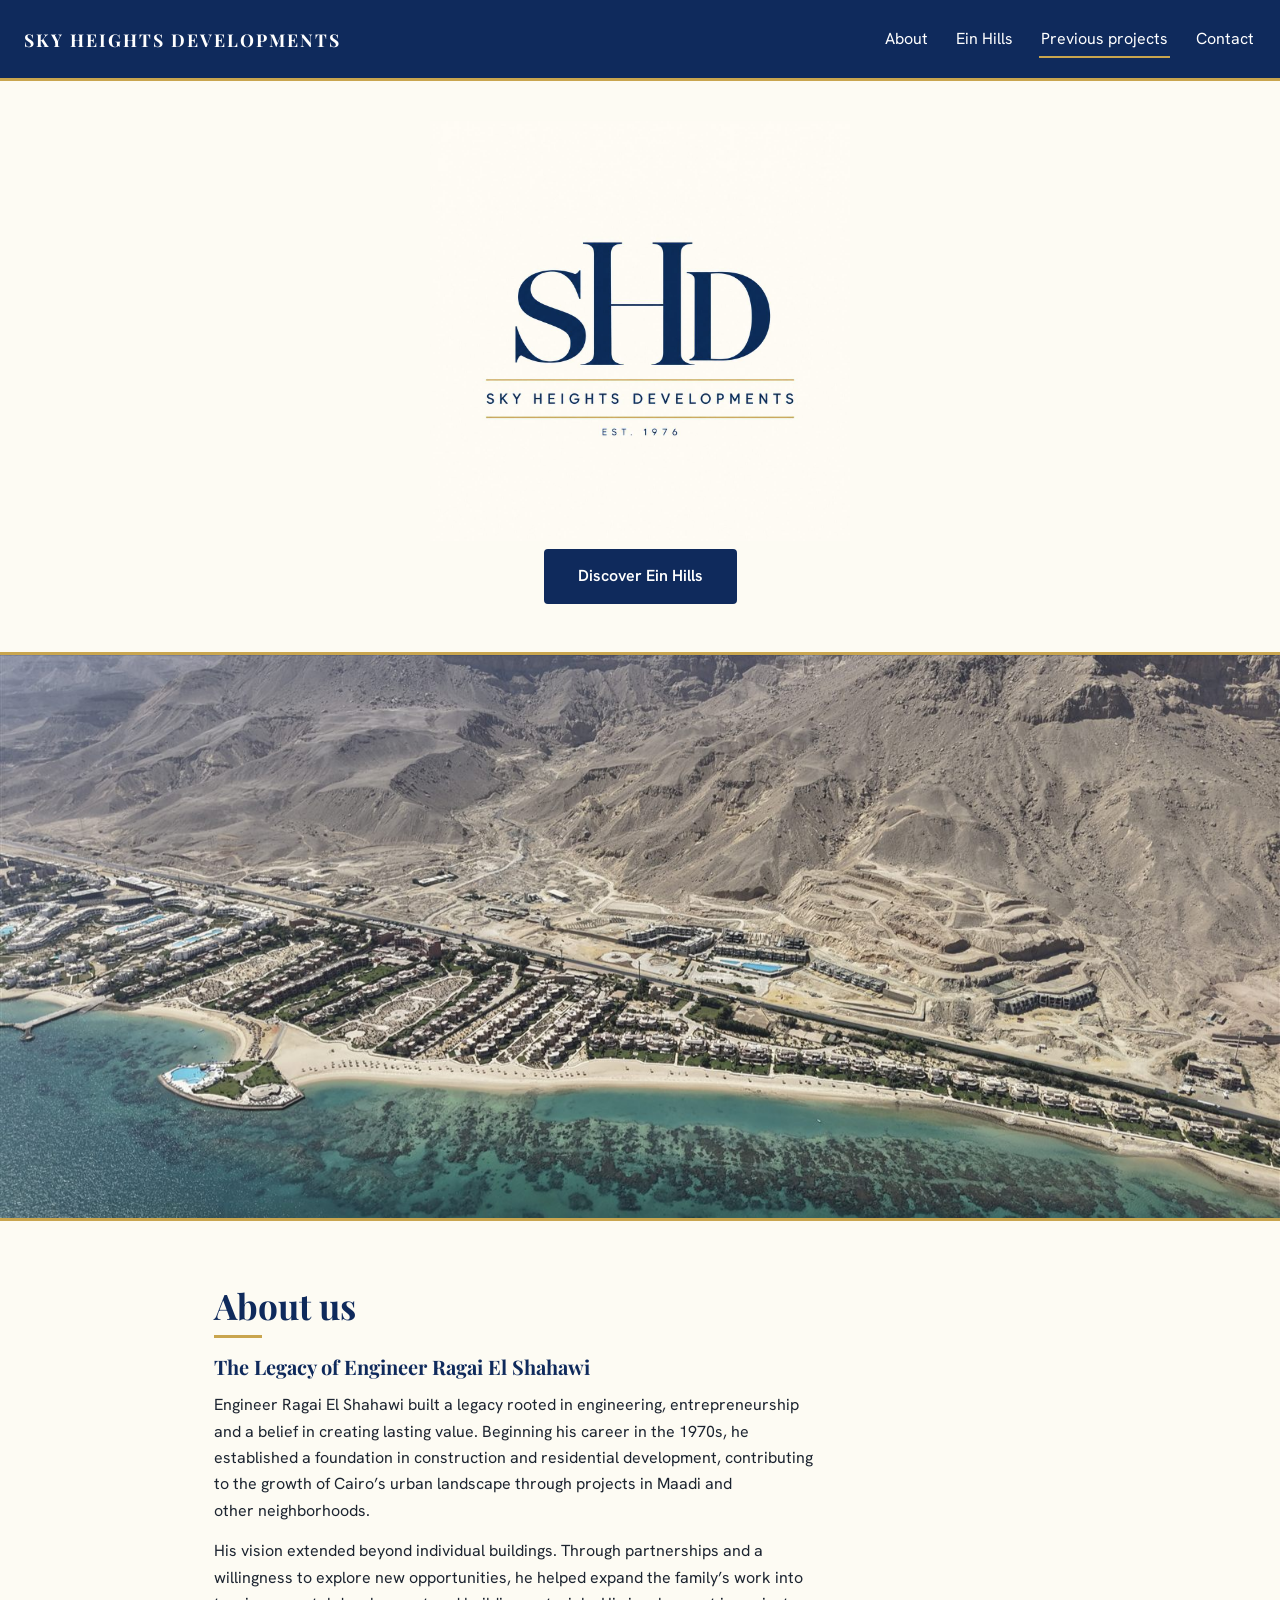
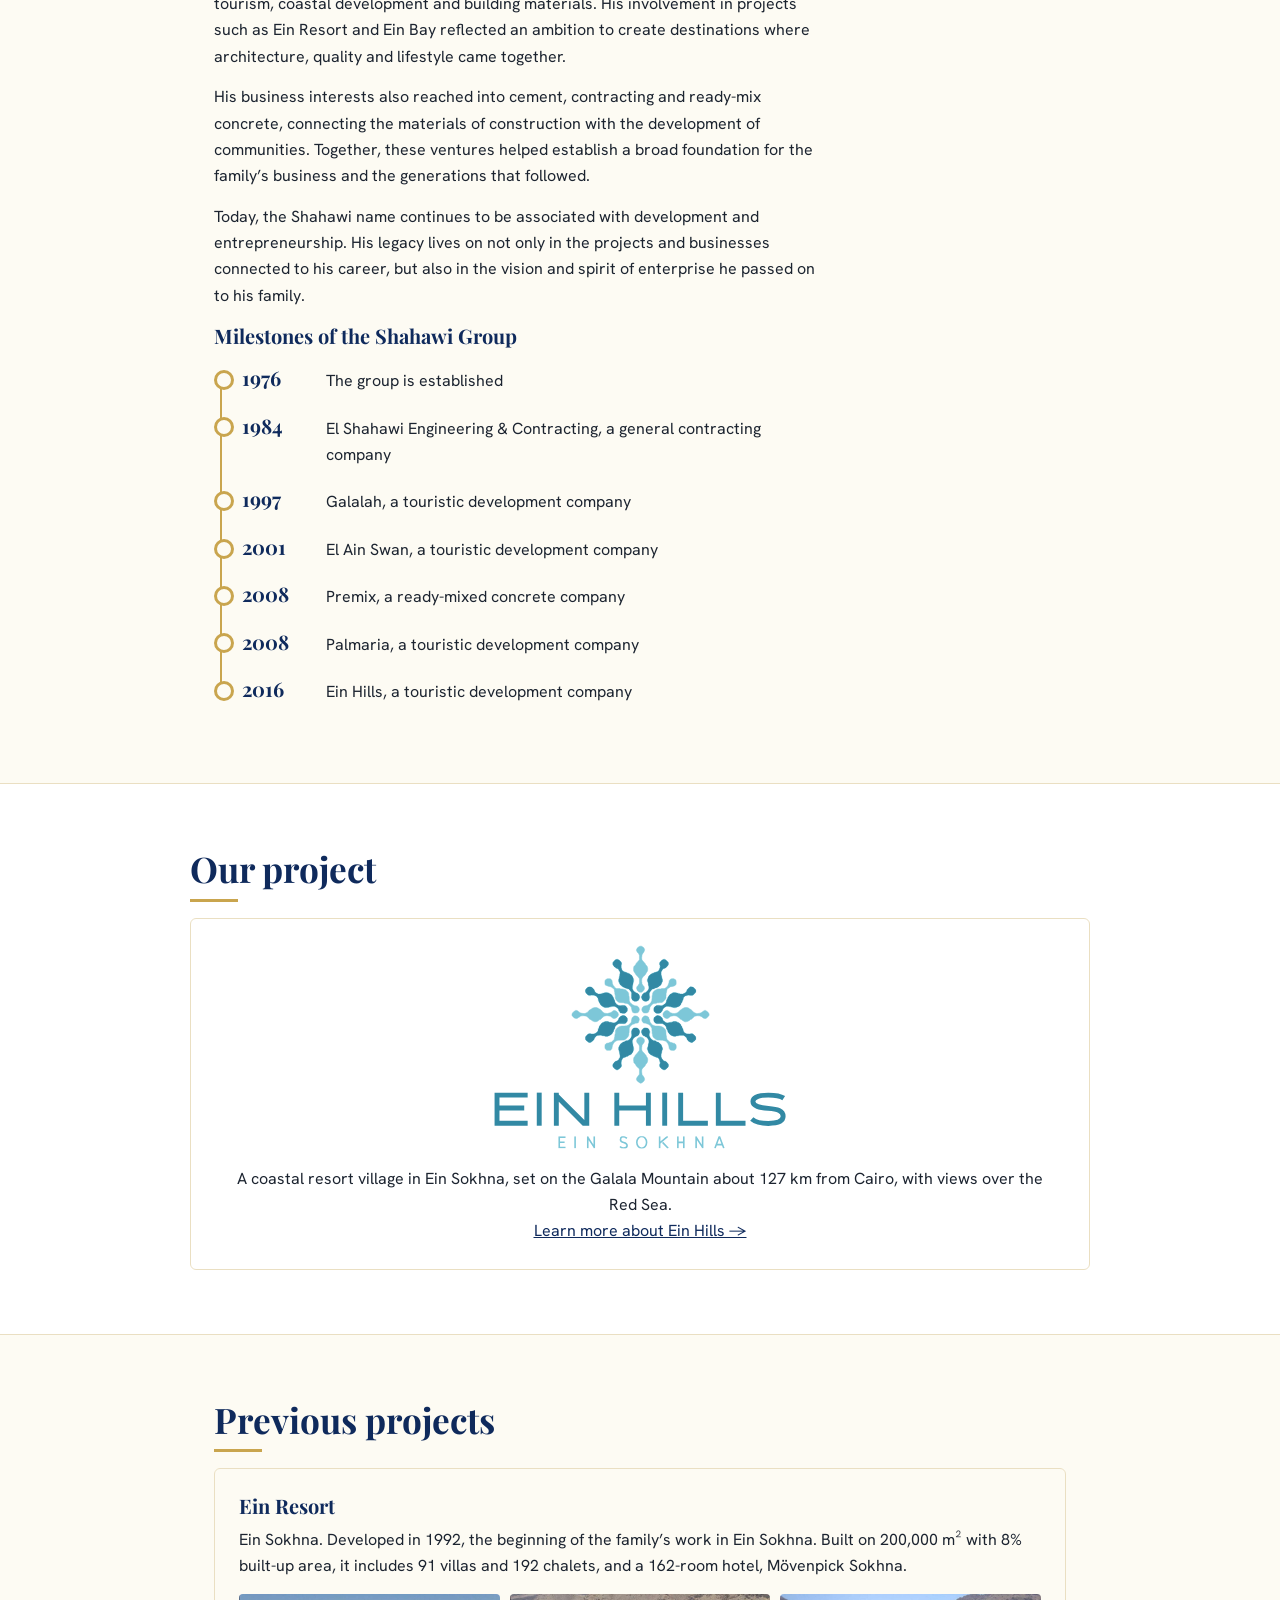
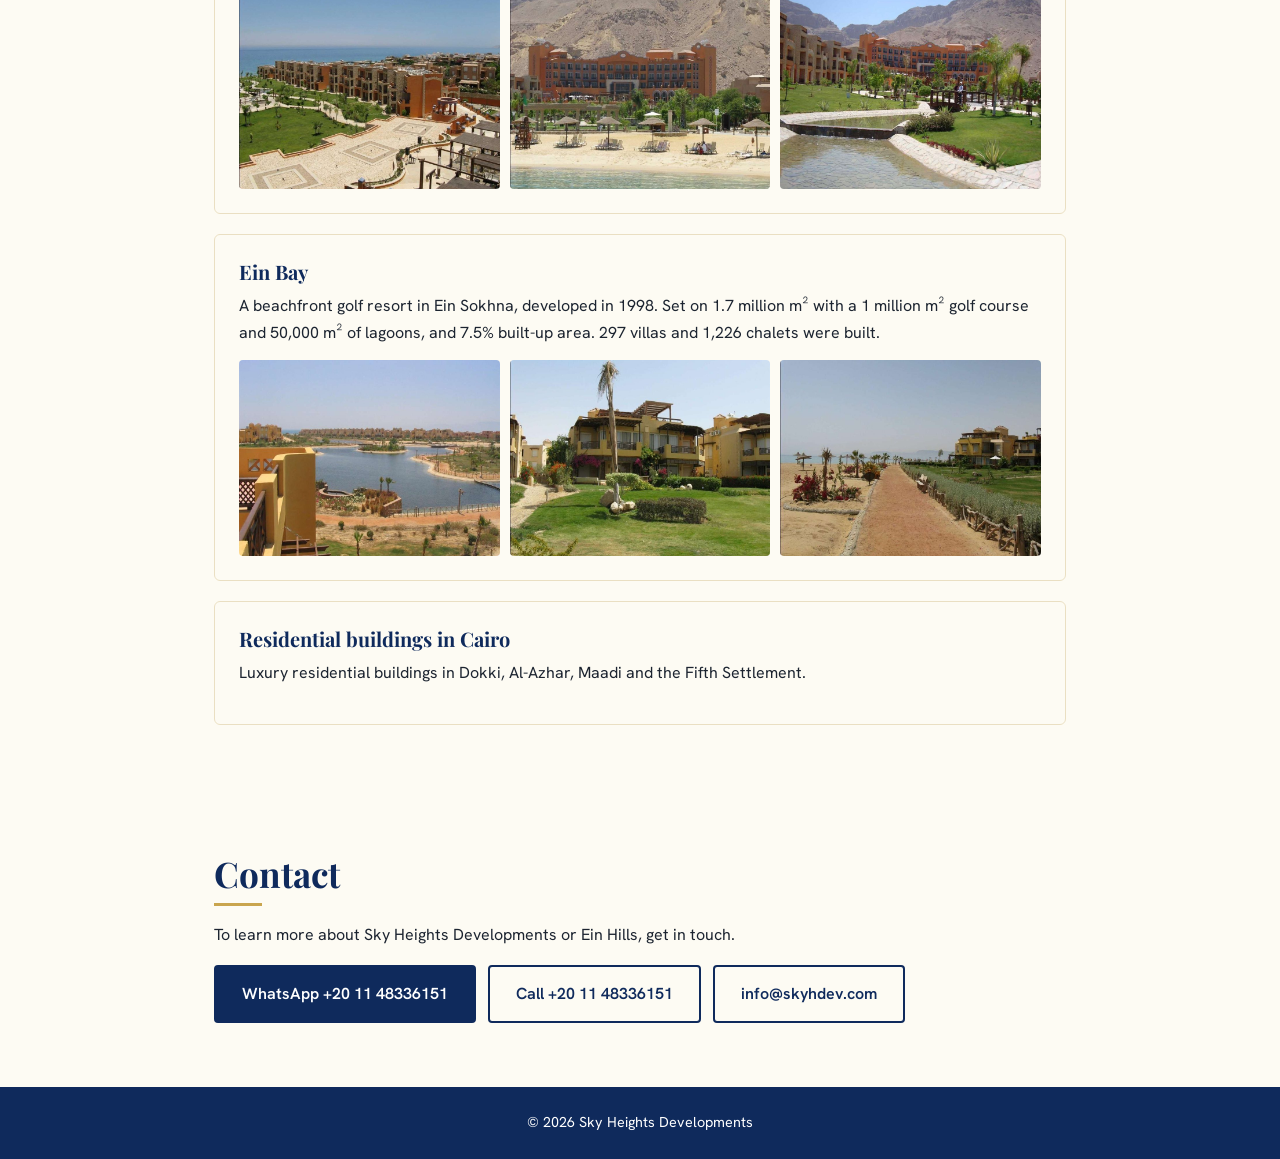
<file: index.html>
<!DOCTYPE html>
<html lang="en">
<head>
  <meta charset="UTF-8">
  <meta name="viewport" content="width=device-width, initial-scale=1">
  <title>Sky Heights Developments</title>
  <meta name="description" content="Sky Heights Developments: real estate development rooted in a legacy since 1976, with Ein Hills, a coastal resort village in Ein Sokhna on the Red Sea.">
  <link rel="icon" type="image/png" sizes="32x32" href="favicon-32.png">
  <link rel="icon" type="image/png" sizes="192x192" href="favicon-192.png">
  <link rel="apple-touch-icon" href="apple-touch-icon.png">
  <link rel="preconnect" href="https://fonts.googleapis.com">
  <link rel="preconnect" href="https://fonts.gstatic.com" crossorigin>
  <link rel="stylesheet" href="https://fonts.googleapis.com/css2?family=Hanken+Grotesk:wght@400;500;600;700&family=Playfair+Display:wght@500;600;700&display=swap">
  <link rel="stylesheet" href="style.css">
  <script>document.documentElement.className += " js";</script>
</head>
<body>

  <a class="skip" href="#main">Skip to content</a>

  <header class="top">
    <a class="logo" href="#">Sky Heights Developments</a>
    <nav>
      <a href="#about">About</a>
      <a href="#projects">Ein Hills</a>
      <a href="#previous">Previous projects</a>
      <a href="#contact">Contact</a>
    </nav>
  </header>

  <section class="hero" id="main">
    <img class="hero-logo" src="SHD%20LOGO.jpeg" width="1280" height="1280" alt="Sky Heights Developments logo">
    <h1 class="sr-only">Sky Heights Developments</h1>
    <a class="btn" href="ein-hills.html">Discover Ein Hills</a>
  </section>

  <a class="hero-photo" href="ein-hills.html">
    <img src="ein-hills-1.jpg" width="1600" height="1200" alt="Ein Hills and the Red Sea coast at Ein Sokhna, seen from the air with the Galala Mountain behind">
  </a>

  <section id="about">
    <h2>About us</h2>
    <h3>The Legacy of Engineer Ragai El Shahawi</h3>
    <p>Engineer Ragai El Shahawi built a legacy rooted in engineering, entrepreneurship and a belief in creating lasting value. Beginning his career in the 1970s, he established a foundation in construction and residential development, contributing to the growth of Cairo’s urban landscape through projects in Maadi and other neighborhoods.</p>
    <p>His vision extended beyond individual buildings. Through partnerships and a willingness to explore new opportunities, he helped expand the family’s work into tourism, coastal development and building materials. His involvement in projects such as Ein Resort and Ein Bay reflected an ambition to create destinations where architecture, quality and lifestyle came together.</p>
    <p>His business interests also reached into cement, contracting and ready-mix concrete, connecting the materials of construction with the development of communities. Together, these ventures helped establish a broad foundation for the family’s business and the generations that followed.</p>
    <p>Today, the Shahawi name continues to be associated with development and entrepreneurship. His legacy lives on not only in the projects and businesses connected to his career, but also in the vision and spirit of enterprise he passed on to his family.</p>
    <h3>Milestones of the Shahawi Group</h3>
    <ul class="milestones timeline">
        <li><span class="yr">1976</span><span>The group is established</span></li>
        <li><span class="yr">1984</span><span>El Shahawi Engineering &amp; Contracting, a general contracting company</span></li>
        <li><span class="yr">1997</span><span>Galalah, a touristic development company</span></li>
        <li><span class="yr">2001</span><span>El Ain Swan, a touristic development company</span></li>
        <li><span class="yr">2008</span><span>Premix, a ready-mixed concrete company</span></li>
        <li><span class="yr">2008</span><span>Palmaria, a touristic development company</span></li>
        <li><span class="yr">2016</span><span>Ein Hills, a touristic development company</span></li>
      </ul>
  </section>

  <section id="projects" class="alt">
    <h2>Our project</h2>
    <div class="cards">
      <div class="card project-card">
        <img class="project-logo" src="Ein_Hills_Logo.svg" width="263" height="185" alt="Ein Hills, Ein Sokhna">
        <h3 class="sr-only">Ein Hills</h3>
        <p>A coastal resort village in Ein Sokhna, set on the Galala Mountain about 127 km from Cairo, with views over the Red Sea.</p>
        <p><a href="ein-hills.html">Learn more about Ein Hills &rarr;</a></p>
      </div>
    </div>
  </section>

  <section id="previous">
    <h2>Previous projects</h2>
    <div class="stack">
      <div class="card project-wide">
        <h3>Ein Resort</h3>
        <p>Ein Sokhna. Developed in 1992, the beginning of the family’s work in Ein Sokhna. Built on 200,000 m² with 8% built-up area, it includes 91 villas and 192 chalets, and a 162-room hotel, Mövenpick Sokhna.</p>
        <div class="gallery">
          <img src="ein-resort-1.jpg" loading="lazy" alt="Ein Resort: gardens and terraces looking out to the sea">
          <img src="ein-resort-2.jpg" loading="lazy" alt="Ein Resort: the hotel and its beach">
          <img src="ein-resort-3.jpg" loading="lazy" alt="Ein Resort: gardens and water feature with the hotel behind">
        </div>
      </div>
      <div class="card project-wide">
        <h3>Ein Bay</h3>
        <p>A beachfront golf resort in Ein Sokhna, developed in 1998. Set on 1.7 million m² with a 1 million m² golf course and 50,000 m² of lagoons, and 7.5% built-up area. 297 villas and 1,226 chalets were built.</p>
        <div class="gallery">
          <img src="ein-bay-1.jpg" loading="lazy" alt="Ein Bay: the lagoon and villas">
          <img src="ein-bay-2.jpg" loading="lazy" alt="Ein Bay: villas and gardens">
          <img src="ein-bay-3.jpg" loading="lazy" alt="Ein Bay: the beach path">
        </div>
      </div>
      <div class="card project-wide">
        <h3>Residential buildings in Cairo</h3>
        <p>Luxury residential buildings in Dokki, Al-Azhar, Maadi and the Fifth Settlement.</p>
      </div>
    </div>
  </section>

  <section id="contact">
    <h2>Contact</h2>
    <p>To learn more about Sky Heights Developments or Ein Hills, get in touch.</p>
    <div class="contact-actions">
      <a class="btn" href="https://wa.me/201148336151">WhatsApp +20 11 48336151</a>
      <a class="btn btn-outline" href="tel:+201148336151">Call +20 11 48336151</a>
      <a class="btn btn-outline" href="mailto:info@skyhdev.com">info@skyhdev.com</a>
    </div>
  </section>

  <footer>&copy; 2026 Sky Heights Developments</footer>

  <script src="motion.js" defer></script>
</body>
</html>
</file>
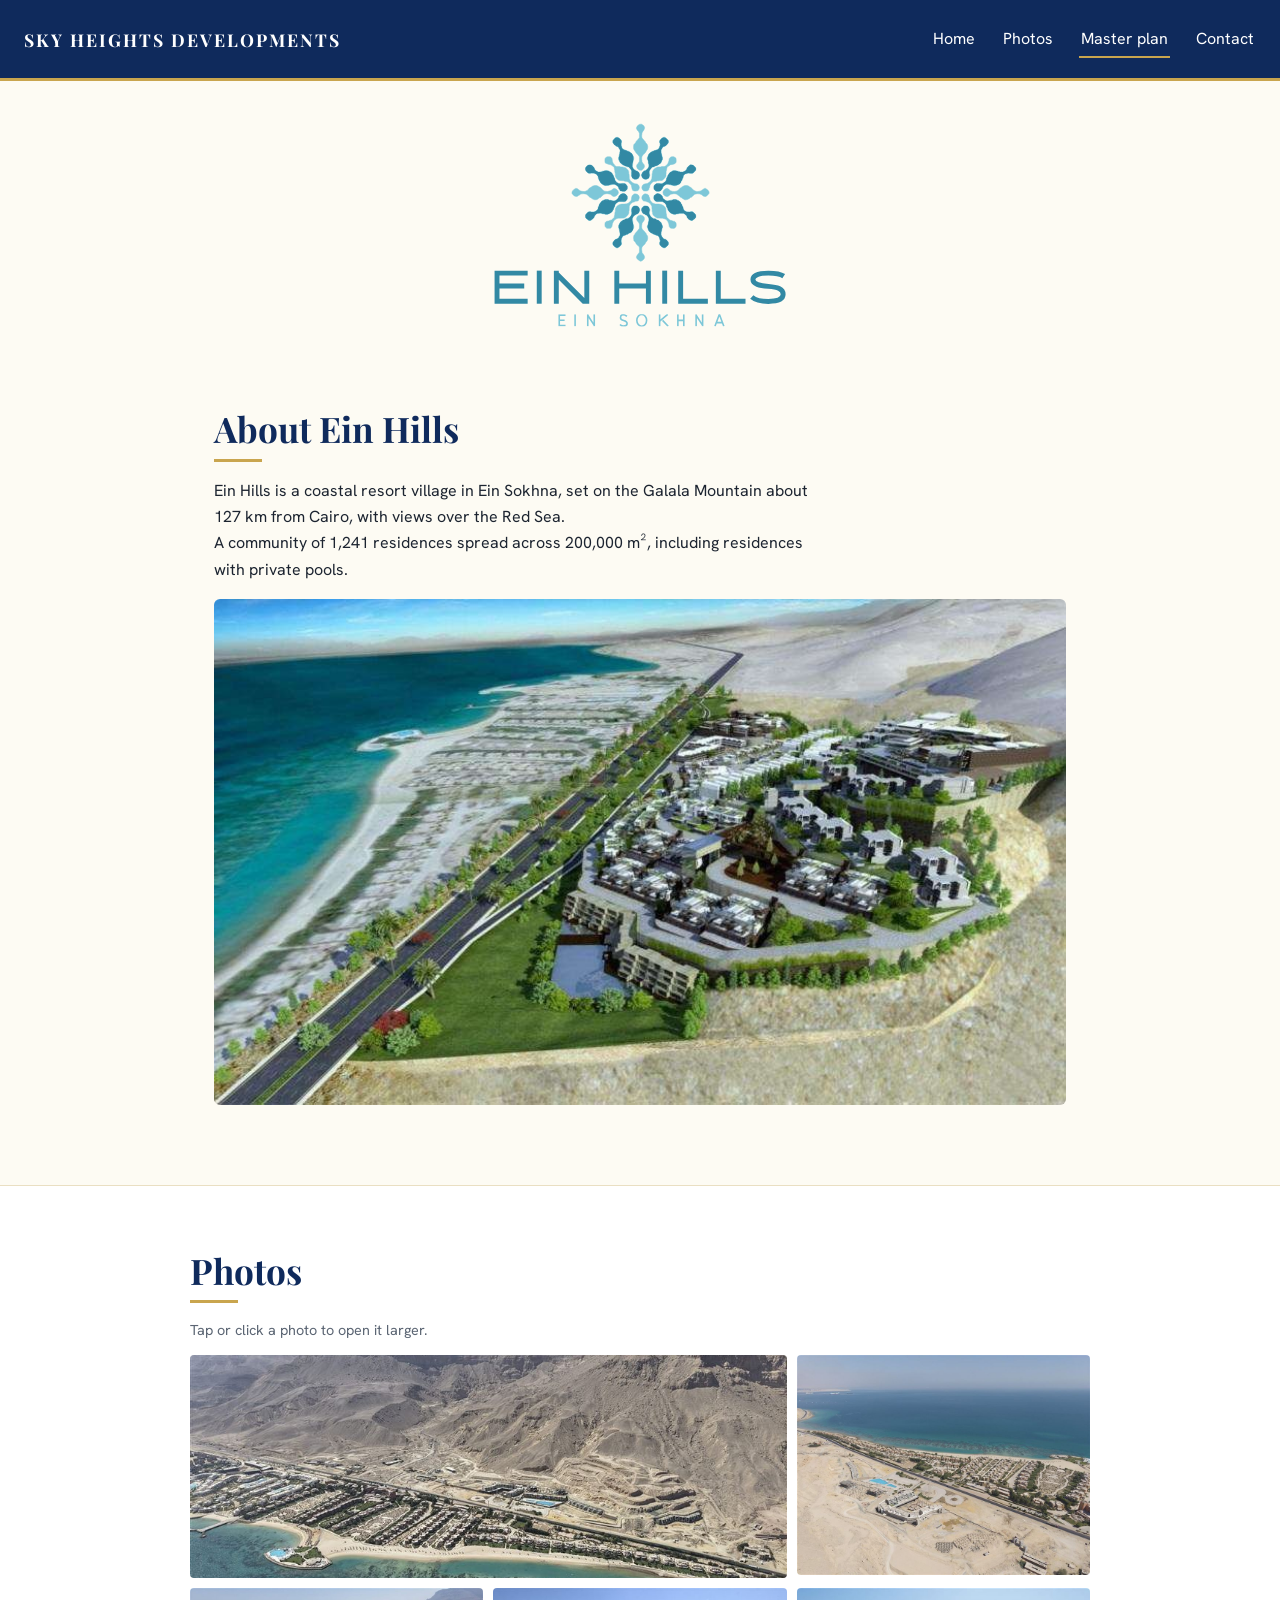
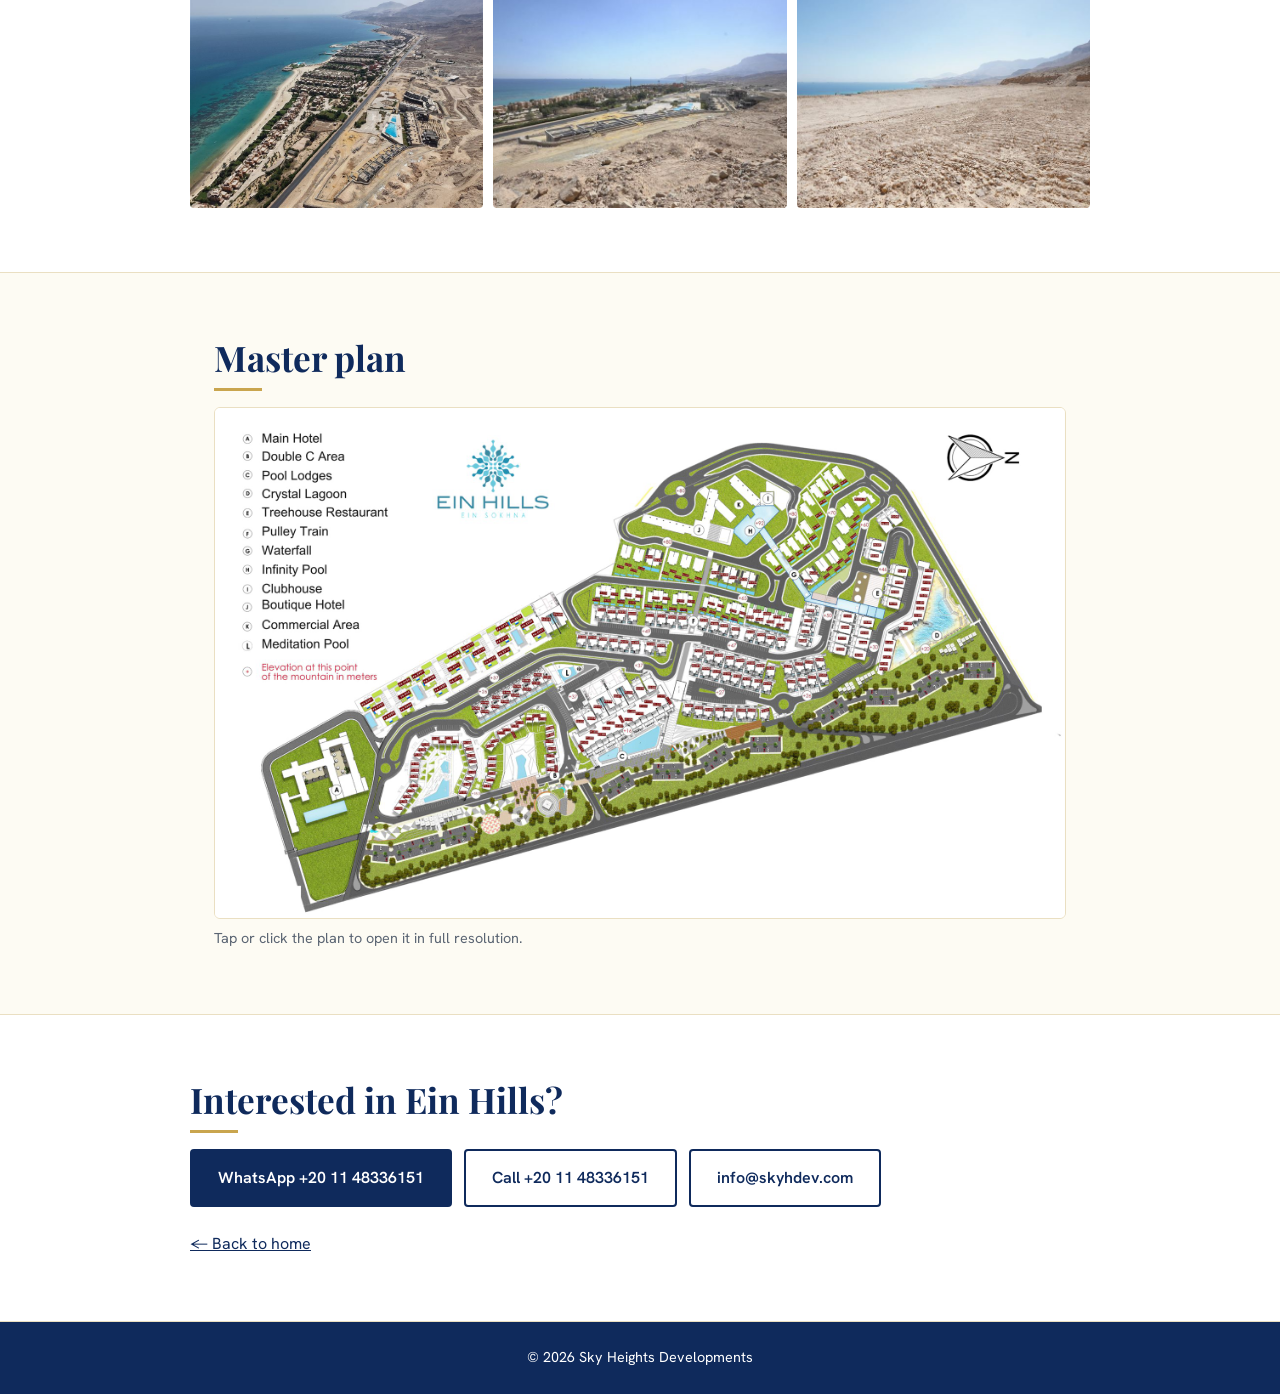
<file: ein-hills.html>
<!DOCTYPE html>
<html lang="en">
<head>
  <meta charset="UTF-8">
  <meta name="viewport" content="width=device-width, initial-scale=1">
  <title>Ein Hills | Sky Heights Developments</title>
  <meta name="description" content="Ein Hills, a coastal resort village in Ein Sokhna on the Galala Mountain, about 127 km from Cairo, with views over the Red Sea.">
  <link rel="icon" type="image/png" sizes="32x32" href="favicon-32.png">
  <link rel="icon" type="image/png" sizes="192x192" href="favicon-192.png">
  <link rel="apple-touch-icon" href="apple-touch-icon.png">
  <link rel="preconnect" href="https://fonts.googleapis.com">
  <link rel="preconnect" href="https://fonts.gstatic.com" crossorigin>
  <link rel="stylesheet" href="https://fonts.googleapis.com/css2?family=Hanken+Grotesk:wght@400;500;600;700&family=Playfair+Display:wght@500;600;700&display=swap">
  <link rel="stylesheet" href="style.css">
  <script>document.documentElement.className += " js";</script>
</head>
<body>

  <a class="skip" href="#main">Skip to content</a>

  <header class="top">
    <a class="logo" href="index.html">Sky Heights Developments</a>
    <nav>
      <a href="index.html">Home</a>
      <a href="#photos">Photos</a>
      <a href="#masterplan">Master plan</a>
      <a href="#contact">Contact</a>
    </nav>
  </header>

  <section class="page-hero">
    <img class="project-logo" src="Ein_Hills_Logo.svg" width="263" height="185" alt="Ein Hills, Ein Sokhna">
  </section>

  <section id="main">
    <h2>About Ein Hills</h2>
    <p>Ein Hills is a coastal resort village in Ein Sokhna, set on the Galala Mountain about 127 km from Cairo, with views over the Red Sea.</p>
    <p>A community of 1,241 residences spread across 200,000 m², including residences with private pools.</p>
    <img class="render" src="ein-hills-render.jpg" width="826" height="490" alt="Ein Hills, aerial view of the project on the Red Sea coast (artist's impression)">
  </section>

  <section id="photos" class="alt">
    <h2>Photos</h2>
    <p class="note">Tap or click a photo to open it larger.</p>
    <div class="gallery gallery-wide">
      <a href="ein-hills-1.jpg" target="_blank" rel="noopener"><img src="ein-hills-1-800.jpg" srcset="ein-hills-1-800.jpg 800w, ein-hills-1.jpg 1600w" sizes="(min-width: 900px) 33vw, 100vw" width="800" height="600" loading="lazy" alt="Ein Hills: the coastline and the Galala Mountain from the air"></a>
      <a href="ein-hills-2.jpg" target="_blank" rel="noopener"><img src="ein-hills-2-800.jpg" srcset="ein-hills-2-800.jpg 800w, ein-hills-2.jpg 1600w" sizes="(min-width: 900px) 33vw, 100vw" width="800" height="600" loading="lazy" alt="Ein Hills: aerial view of the site beside the Red Sea"></a>
      <a href="ein-hills-3.jpg" target="_blank" rel="noopener"><img src="ein-hills-3-800.jpg" srcset="ein-hills-3-800.jpg 800w, ein-hills-3.jpg 1600w" sizes="(min-width: 900px) 33vw, 100vw" width="800" height="600" loading="lazy" alt="Ein Hills: aerial view along the Red Sea shore"></a>
      <a href="ein-hills-4.jpg" target="_blank" rel="noopener"><img src="ein-hills-4-800.jpg" srcset="ein-hills-4-800.jpg 800w, ein-hills-4.jpg 1600w" sizes="(min-width: 900px) 33vw, 100vw" width="800" height="450" loading="lazy" alt="Ein Hills: the site seen from the hillside"></a>
      <a href="ein-hills-5.jpg" target="_blank" rel="noopener"><img src="ein-hills-5-800.jpg" srcset="ein-hills-5-800.jpg 800w, ein-hills-5.jpg 1600w" sizes="(min-width: 900px) 33vw, 100vw" width="800" height="450" loading="lazy" alt="Ein Hills: the plateau above the Red Sea"></a>
    </div>
  </section>

  <section id="masterplan">
    <h2>Master plan</h2>
    <a href="Ein-hills-masterplan-hires.jpg" target="_blank" rel="noopener">
      <img class="masterplan" src="Ein-hills-masterplan-web.jpg" width="2000" height="1200" alt="Ein Hills master plan, Ein Sokhna">
    </a>
    <p class="note">Tap or click the plan to open it in full resolution.</p>
  </section>

  <section id="contact" class="alt">
    <h2>Interested in Ein Hills?</h2>
    <div class="contact-actions">
      <a class="btn" href="https://wa.me/201148336151">WhatsApp +20 11 48336151</a>
      <a class="btn btn-outline" href="tel:+201148336151">Call +20 11 48336151</a>
      <a class="btn btn-outline" href="mailto:info@skyhdev.com">info@skyhdev.com</a>
    </div>
    <p class="back"><a href="index.html">&larr; Back to home</a></p>
  </section>

  <footer>&copy; 2026 Sky Heights Developments</footer>

  <script src="motion.js" defer></script>
</body>
</html>
</file>
<file: style.css>
:root { --navy: #0f2a5c; --gold: #c9a54e; --cream: #fdfbf3; }

* { box-sizing: border-box; margin: 0; padding: 0; }
body { font-family: "Hanken Grotesk", system-ui, -apple-system, "Segoe UI", Arial, sans-serif; color: #1c2430; line-height: 1.65; background: var(--cream); }
h1, h2, h3, .logo { font-family: "Playfair Display", Georgia, "Times New Roman", serif; }
a { color: inherit; text-decoration: none; }
.sr-only { position: absolute; width: 1px; height: 1px; overflow: hidden; clip: rect(0,0,0,0); }

.top { display: flex; justify-content: space-between; align-items: center; padding: 16px 24px; background: var(--navy); color: #fff; border-bottom: 3px solid var(--gold); }
.logo { font-weight: 700; font-size: 1.1rem; letter-spacing: 2px; text-transform: uppercase; white-space: nowrap; }
nav a { margin-left: 20px; white-space: nowrap; }
nav a:hover { color: var(--gold); }

@media (max-width: 700px) {
  .top { flex-direction: column; gap: 8px; padding: 12px 16px; }
  nav { display: flex; flex-wrap: wrap; justify-content: center; gap: 4px 16px; }
  nav a { margin-left: 0; font-size: .95rem; }
}

.hero-photo { display: block; overflow: hidden; border-top: 3px solid var(--gold); border-bottom: 3px solid var(--gold); background: var(--navy); }
.hero-photo img { display: block; width: 100%; height: clamp(260px, 44vw, 580px); object-fit: cover; object-position: 50% 62%; animation: rise 1.2s .5s ease both; transition: transform 1.2s ease; }
.hero-photo:hover img { transform: scale(1.03); }
.hero { text-align: center; padding: 40px 24px 48px; background: var(--cream); color: var(--navy); }
.hero-logo { width: min(420px, 85%); height: auto; display: block; margin: 0 auto 8px; }
.hero p { font-size: 1.2rem; margin-bottom: 28px; }
.btn { display: inline-block; padding: 12px 32px; background: var(--navy); color: #fff; border-radius: 4px; font-weight: 600; border: 2px solid var(--navy); }
.btn:hover { background: var(--gold); border-color: var(--gold); color: var(--navy); }

section { padding: 64px 24px; max-width: 900px; margin: 0 auto; }
section.alt { max-width: none; background: #fff; border-top: 1px solid #eadfc2; border-bottom: 1px solid #eadfc2; }
section.alt > * { max-width: 900px; margin-left: auto; margin-right: auto; }
h2 { margin-bottom: 16px; color: var(--navy); }
h2::after { content: ""; display: block; width: 48px; height: 3px; background: var(--gold); margin-top: 8px; }

.cards { display: grid; grid-template-columns: repeat(auto-fit, minmax(220px, 1fr)); gap: 20px; margin-top: 8px; }
.card { background: var(--cream); padding: 24px; border-radius: 6px; border: 1px solid #eadfc2;}
.card h3 { margin-bottom: 8px; color: var(--navy); }

.project-card { background: #fff; text-align: center; }
.project-logo { width: min(300px, 100%); height: auto; display: block; margin: 0 auto 12px; }

.page-hero { padding: 40px 24px 0; text-align: center; }
.project-card a, section p a { color: var(--navy); text-decoration: underline; }
section p a.btn { color: #fff; text-decoration: none; }

.masterplan { width: 100%; height: auto; display: block; border: 1px solid #eadfc2; border-radius: 6px; background: #fff; }
.note { font-size: .9rem; color: #5b6573; margin-top: 8px; }

.stack { display: grid; gap: 20px; }
.project-wide { padding: 24px; }
.project-wide p { margin-bottom: 14px; }
.gallery { display: grid; grid-template-columns: repeat(auto-fit, minmax(200px, 1fr)); gap: 10px; }
.gallery img { width: 100%; aspect-ratio: 4 / 3; object-fit: cover; border-radius: 4px; display: block; }
.gallery-wide { grid-template-columns: repeat(auto-fit, minmax(260px, 1fr)); }
.milestones { margin: 0 0 8px 20px; }
.milestones li { margin-bottom: 6px; }
.render { width: 100%; height: auto; display: block; border-radius: 6px; margin: 16px 0; }

#about h3 { color: var(--navy); margin-bottom: 12px; }
#about p { margin-bottom: 14px; }

footer { text-align: center; padding: 24px; background: var(--navy); color: #fff; font-size: .9rem; }

/* Motion */
@keyframes rise { from { opacity: 0; transform: translateY(24px); } to { opacity: 1; transform: none; } }
.hero-logo, .page-hero .project-logo { animation: rise 1s ease both; }
.hero .btn { animation: rise 1s .35s ease both; }

.js .reveal { opacity: 0; transform: translateY(28px); transition: opacity .8s ease, transform .8s ease; }
.js .reveal.in { opacity: 1; transform: none; }
.js .reveal h2::after { width: 0; transition: width .8s .3s ease; }
.js .reveal.in h2::after { width: 48px; }

.btn { transition: background .25s, border-color .25s, color .25s, transform .25s; }
.btn:hover { transform: translateY(-2px); }
.card { transition: transform .3s ease, box-shadow .3s ease; }
.card:hover { transform: translateY(-4px); box-shadow: 0 10px 24px rgba(15, 42, 92, .12); }
.gallery img { transition: transform .4s ease, box-shadow .4s ease; }
.gallery img:hover { transform: scale(1.03); box-shadow: 0 8px 20px rgba(15, 42, 92, .25); }
nav a { transition: color .2s; }

@media (prefers-reduced-motion: reduce) {
  *, *::before, *::after { animation: none !important; transition: none !important; }
  .js .reveal { opacity: 1; transform: none; }
  .js .reveal h2::after { width: 48px; }
}

/* More motion */
@keyframes drift { from { transform: scale(1); } to { transform: scale(1.08); } }
.hero-photo img { animation: rise 1.2s .5s ease both, drift 24s 1.7s ease-in-out infinite alternate; transition: none; }
.hero-photo:hover img { transform: none; }

.js .reveal .stag { opacity: 0; translate: 0 22px; }
.js .reveal.in .stag { opacity: 1; translate: 0 0; }
.js .stag { transition: opacity .8s ease var(--d, 0s), translate .8s cubic-bezier(.2, .7, .2, 1) var(--d, 0s), transform .4s ease 0s, box-shadow .4s ease 0s; }

nav a { position: relative; }
nav a::after { content: ""; position: absolute; left: 0; right: 0; bottom: -3px; height: 2px; background: var(--gold); transform: scaleX(0); transform-origin: left; transition: transform .3s ease; }
nav a:hover::after { transform: scaleX(1); }

.progress { position: fixed; top: 0; left: 0; right: 0; height: 3px; background: var(--gold); transform: scaleX(0); transform-origin: left; z-index: 20; pointer-events: none; }

@media (prefers-reduced-motion: reduce) {
  .js .reveal .stag { opacity: 1; translate: 0 0; }
  .progress { display: none; }
}

/* Type scale and line breaks */
h2 { font-size: clamp(1.6rem, 1.2rem + 1.6vw, 2.2rem); line-height: 1.2; text-wrap: balance; }
h3 { font-size: 1.25rem; line-height: 1.3; text-wrap: balance; }
p { text-wrap: pretty; }
#about p, .page-hero + section p { max-width: 68ch; }

/* Contact buttons */
.contact-actions { display: flex; flex-wrap: wrap; gap: 12px; margin-top: 16px; }
.contact-actions .btn { padding: 14px 26px; }
.btn-outline { background: transparent; color: var(--navy); }
.back { margin-top: 24px; }

/* Navigation: tap targets, current section, keyboard focus */
nav a { display: inline-block; padding: 10px 2px; }
nav a::after { bottom: 4px; }
nav a[aria-current="true"]::after { transform: scaleX(1); }
@media (max-width: 700px) { nav a { padding: 8px 2px; } }
a:focus-visible, .btn:focus-visible { outline: 3px solid var(--navy); outline-offset: 3px; border-radius: 2px; }
.top a:focus-visible, footer a:focus-visible { outline-color: var(--gold); }
.skip { position: absolute; left: 12px; top: -60px; z-index: 30; padding: 10px 16px; background: var(--gold); color: var(--navy); font-weight: 600; border-radius: 4px; }
.skip:focus { top: 12px; }

@media (max-width: 700px) { .logo { font-size: .95rem; letter-spacing: 1.5px; } }

/* Milestones timeline */
.timeline { list-style: none; margin: 8px 0 0; padding: 0 0 0 28px; position: relative; max-width: 68ch; }
.timeline::before { content: ""; position: absolute; left: 6px; top: 10px; bottom: 10px; width: 2px; background: var(--gold); }
.timeline li { position: relative; display: grid; grid-template-columns: 4.5rem 1fr; gap: 12px; align-items: baseline; margin-bottom: 14px; }
.timeline li::before { content: ""; position: absolute; left: -28px; top: .55em; width: 14px; height: 14px; border-radius: 50%; background: var(--cream); border: 3px solid var(--gold); }
.timeline .yr { font-family: "Playfair Display", Georgia, serif; font-weight: 700; font-size: 1.25rem; color: var(--navy); }

/* Ein Hills photo grid: 5 photos fill two rows evenly; photos are links */
.gallery a { display: block; line-height: 0; border-radius: 4px; }
.gallery a img { width: 100%; height: auto; }
@media (min-width: 900px) {
  #photos .gallery { grid-template-columns: repeat(3, 1fr); }
  #photos .gallery a:first-child { grid-column: span 2; }
  #photos .gallery a:first-child img { aspect-ratio: 8 / 3; }
}
#photos .note { margin-top: 0; margin-bottom: 12px; }
</file>
